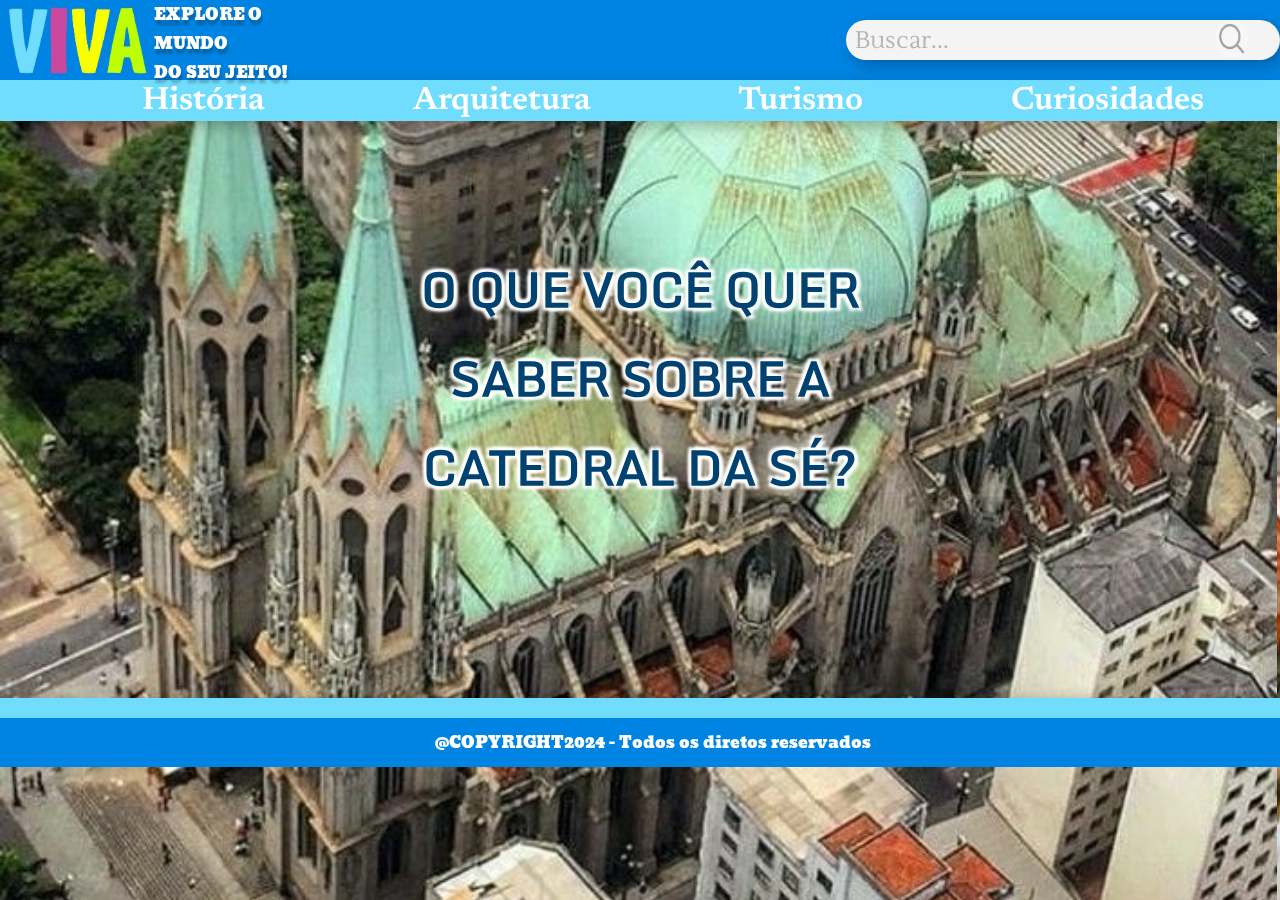
<file: sp-470/index.html>
<!DOCTYPE html>
<html lang="pt-br">
<head>
    <meta charset="UTF-8">
    <meta name="viewport" content="width=device-width, initial-scale=1.0">
    <title>Catedral da Sé</title>
    <link rel="stylesheet" href="./css/estilo.css">
</head>
<body>



    <header>
        <a href="index.html"><img src="./img/viva.jfif" alt="logo" class="logo"></a>
        <nav>
            <ul>
        <li>EXPLORE O MUNDO</li> 
        <li>DO SEU JEITO!</li>
        
        </ul>
        </nav>
        <input type="search" placeholder="Buscar..." class="btnBuscar">
        <img src="./img/lupa.jfif" alt="lupa" class="lupa">
    </header>

    <section class="botoes">
        <nav>
            <ul>
                <li><a href="historia.html">História</a></li>
                <li><a href="arquitetura.html">Arquitetura</a></li>
                <li><a href="turismo.html">Turismo</a></li>
                <li><a href="curiosidades.html">Curiosidades</a></li>
            </ul>
        </nav>
    </section>


    <section class="galeria">
        <div class="slide">
            <img src="img/slide1.jpg">
            <img src="img/slide2.jpg">
            <img src="img/slide3.jpg">
            <img src="img/slide4.jpg">
            <img src="img/slide5.jpg">
            
            <img src="img/slide1.jpg">
            <img src="img/slide2.jpg">
            <img src="img/slide3.jpg">
            <img src="img/slide4.jpg">
            <img src="img/slide5.jpg">
        
        </div>
    
        </section>
    <section id="txt">
    <nav>
        <ul>
            <li>O QUE VOCÊ QUER</li>
            <li>SABER SOBRE A</li>
            <li>CATEDRAL DA SÉ?</li>
        </ul>
    </nav>
    </section>


<div id="container1"></div>

</body>
<footer>
    
    <p>@COPYRIGHT2024 - Todos os diretos reservados</p>
</footer>
</html>
</file>
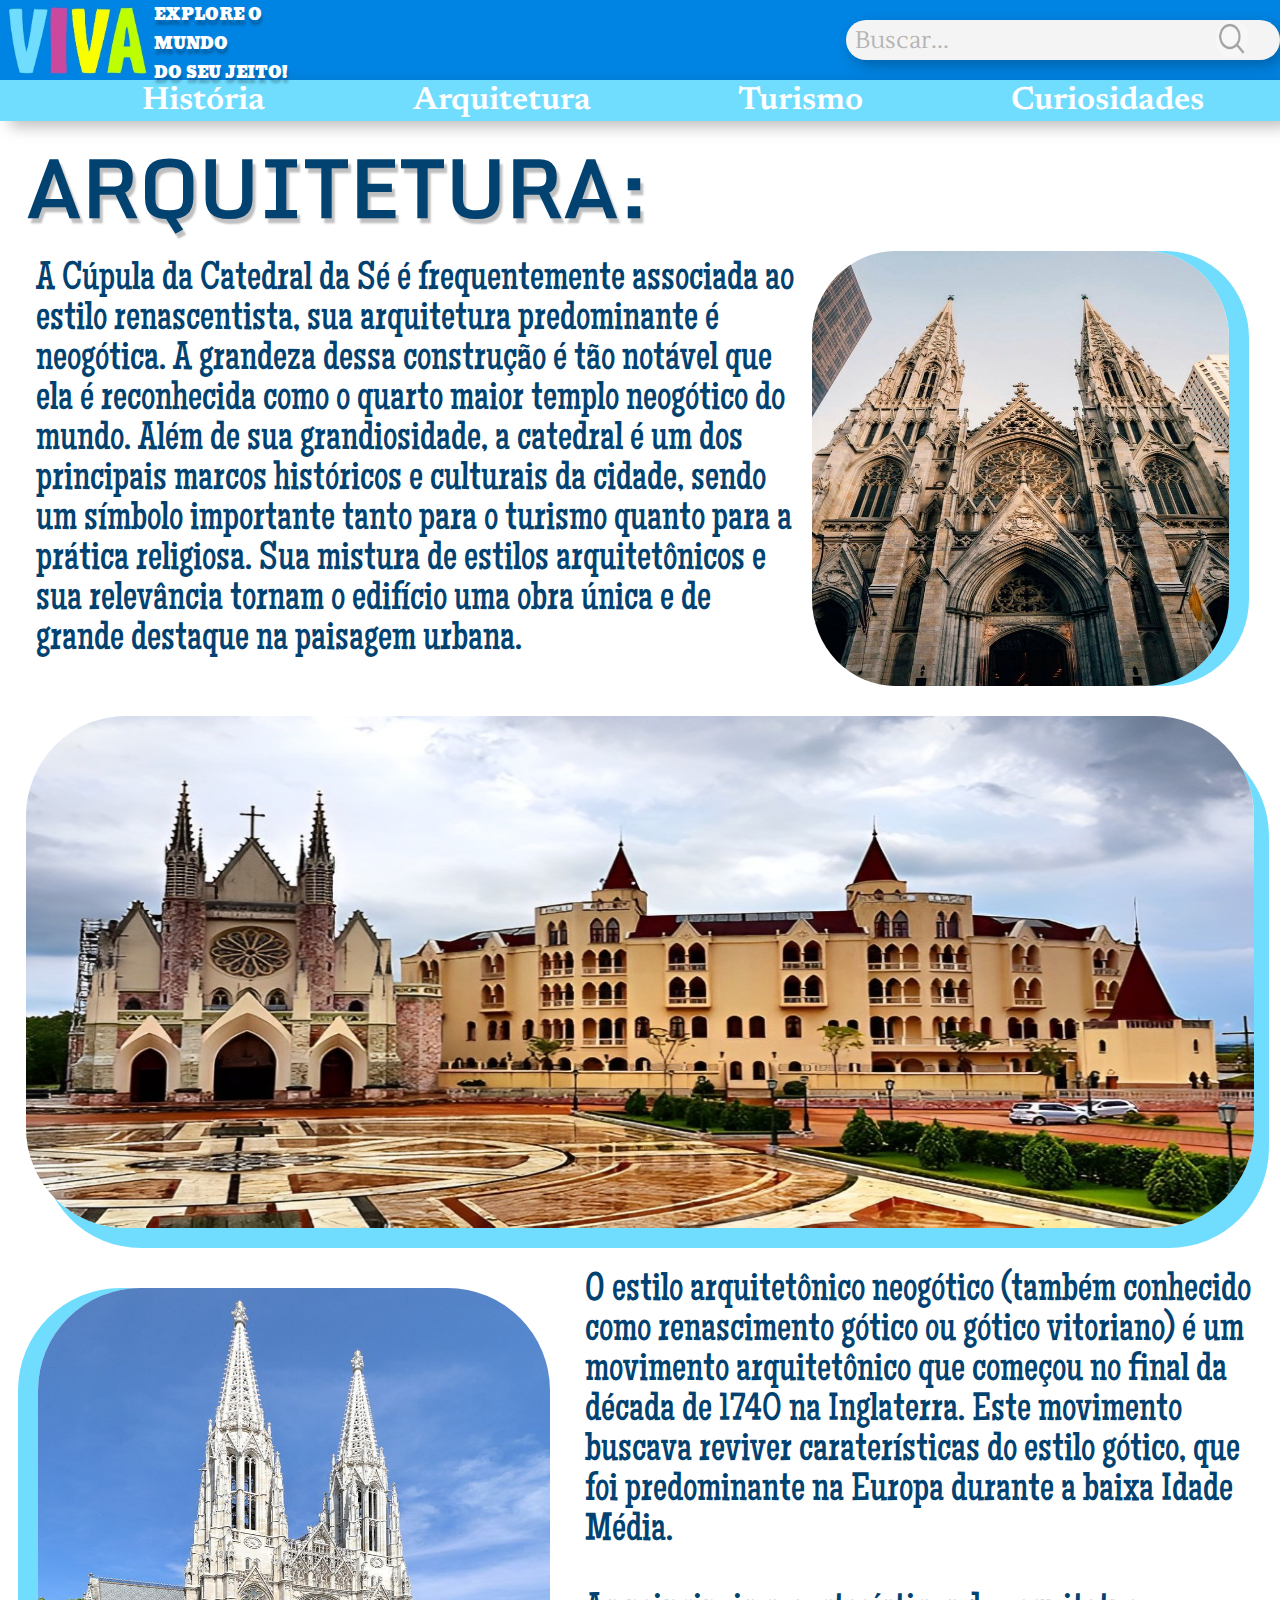
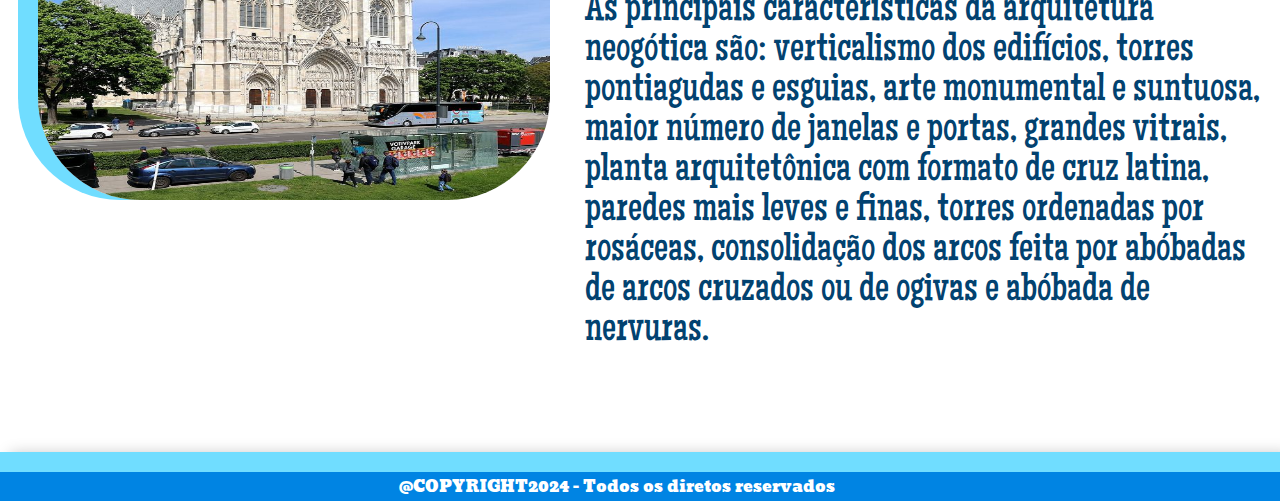
<file: sp-470/arquitetura.html>
<!DOCTYPE html>
<html lang="pt-br">
<head>
    <meta charset="UTF-8">
    <meta name="viewport" content="width=device-width, initial-scale=1.0">
    <title>Catedral da Sé</title>
    <link rel="stylesheet" href="./css/estilo.css">
</head>
<body>

    <header>
        <a href="index.html"><img src="./img/viva.jfif" alt="logo" class="logo"></a>
        <nav>
            <ul>
        <li>EXPLORE O MUNDO</li> 
        <li>DO SEU JEITO!</li>
        </ul>
        </nav>
        <input type="search" placeholder="Buscar..." class="btnBuscar">
        <img src="./img/lupa.jfif" alt="lupa" class="lupa">
    </header>

    <section class="botoes">
        <nav>
            <ul>
                <li><a href="historia.html">História</a></li>
                <li><a href="arquitetura.html">Arquitetura</a></li>
                <li><a href="turismo.html">Turismo</a></li>
                <li><a href="curiosidades.html">Curiosidades</a></li>
            </ul>
        </nav>
    </section>
    <div>
        <h1>ARQUITETURA:</h1>
    </div>

    <main class="txt">
        <div class="texto">
            <div class="card">
            <p>A Cúpula da Catedral da Sé é frequentemente 
            associada ao estilo renascentista, sua arquitetura 
            predominante é neogótica. A grandeza dessa construção 
            é tão notável que ela é reconhecida como o quarto maior 
            templo neogótico do mundo. Além de sua grandiosidade, 
            a catedral é um dos principais marcos históricos e 
            culturais da cidade, sendo um símbolo importante tanto 
            para o turismo quanto para a prática religiosa. 
            Sua mistura de estilos arquitetônicos e sua relevância
            tornam o edifício uma obra única e de grande destaque na 
            paisagem urbana.
            </p>
            <img src="img/arq1.jpg" class="arq-img">
        </div>
    </div>            
    <img src="img/arq2.jpg" class="arq-img1">

        <div class="texto">
            <div class="card">
            <img src="img/arq3.jpg" class="arq-img2">
            <p>O estilo arquitetônico neogótico (também conhecido como 
                renascimento gótico ou gótico vitoriano) é um movimento 
                arquitetônico que começou no final da década de 1740 na 
                Inglaterra. Este movimento buscava reviver caraterísticas 
                do estilo gótico, que foi predominante na Europa durante 
                a baixa Idade Média. 
                <br>
                <br>
                As principais características da arquitetura neogótica são: 
                verticalismo dos edifícios, torres pontiagudas e esguias, 
                arte monumental e suntuosa, maior número de janelas e portas, 
                grandes vitrais, planta arquitetônica com formato de cruz latina, 
                paredes mais leves e finas, torres ordenadas por rosáceas, 
                consolidação dos arcos feita por abóbadas de arcos cruzados ou 
                de ogivas e abóbada de nervuras.</p>
            
        </div>
    </div>
    </main>

    
<div id="container"></div>
</body>
<footer 
    <p>@COPYRIGHT2024 - Todos os diretos reservados</p>
</footer>
</html>
</file>
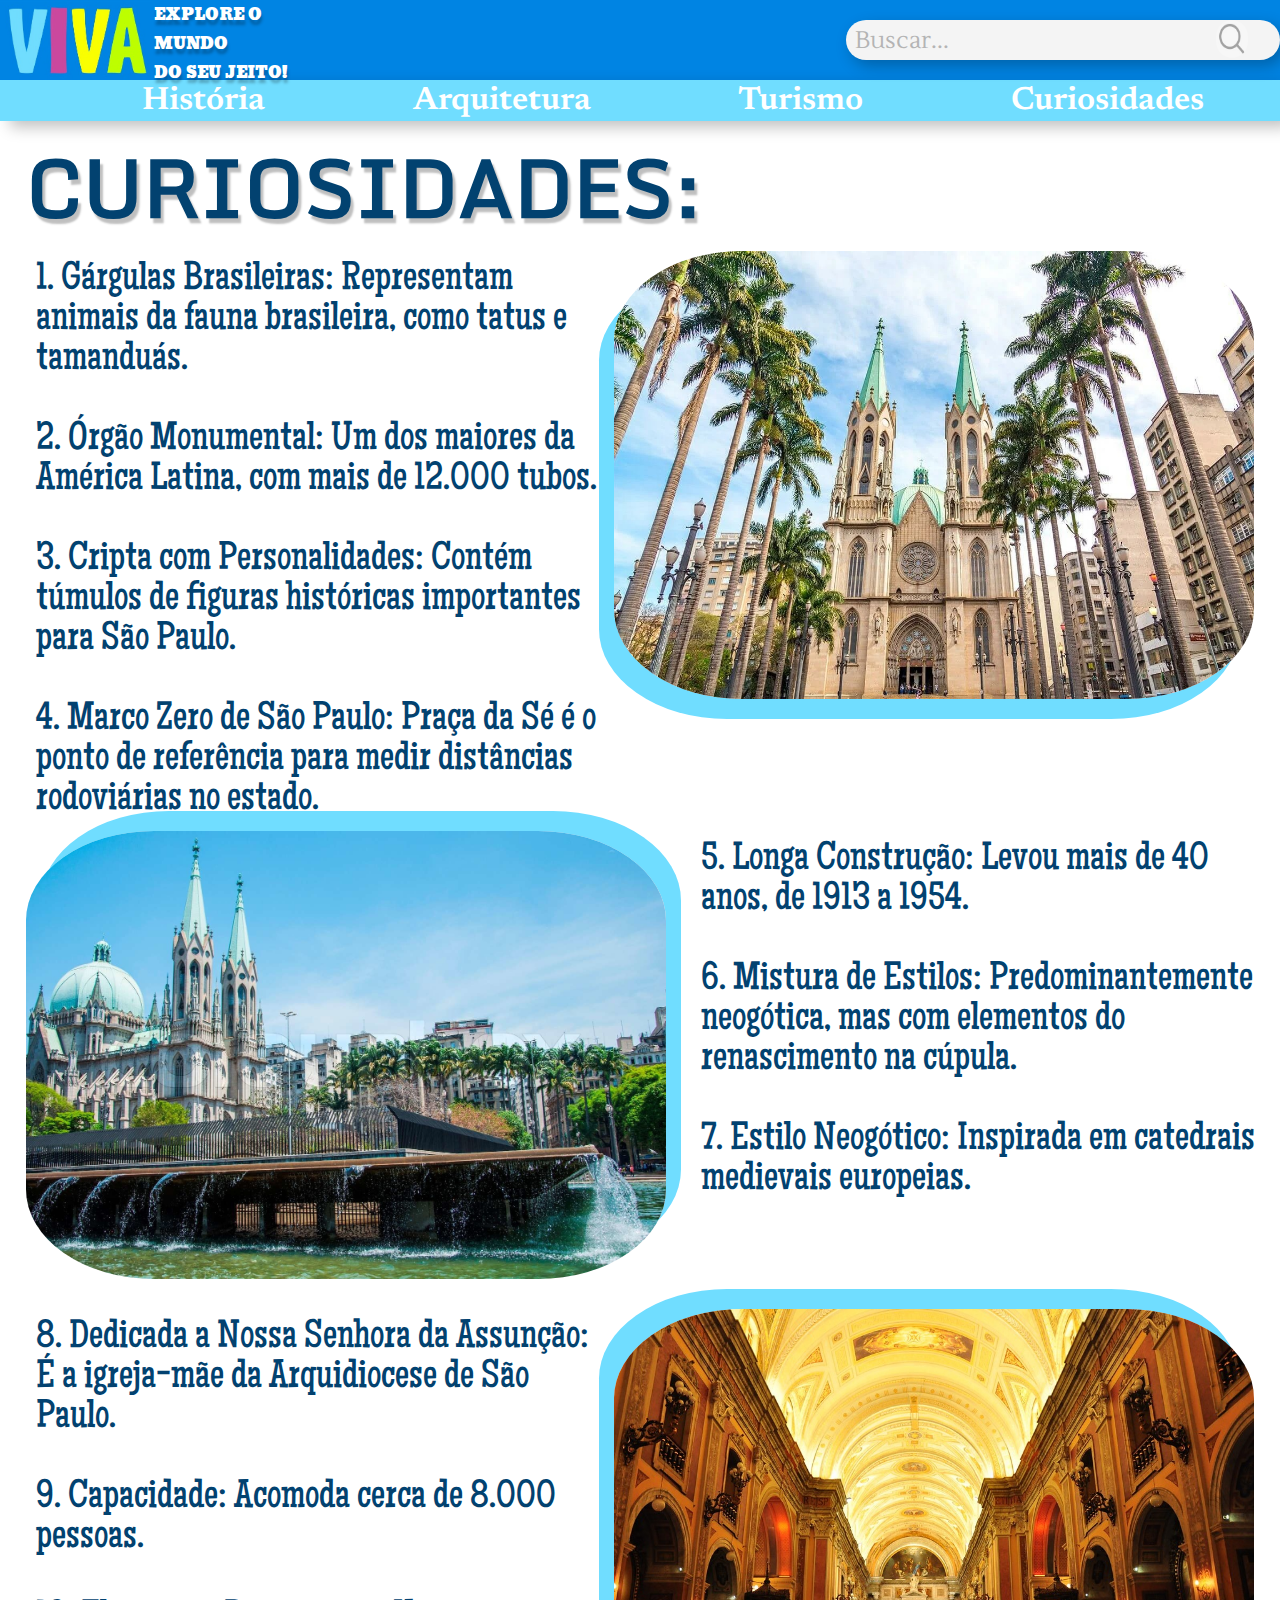
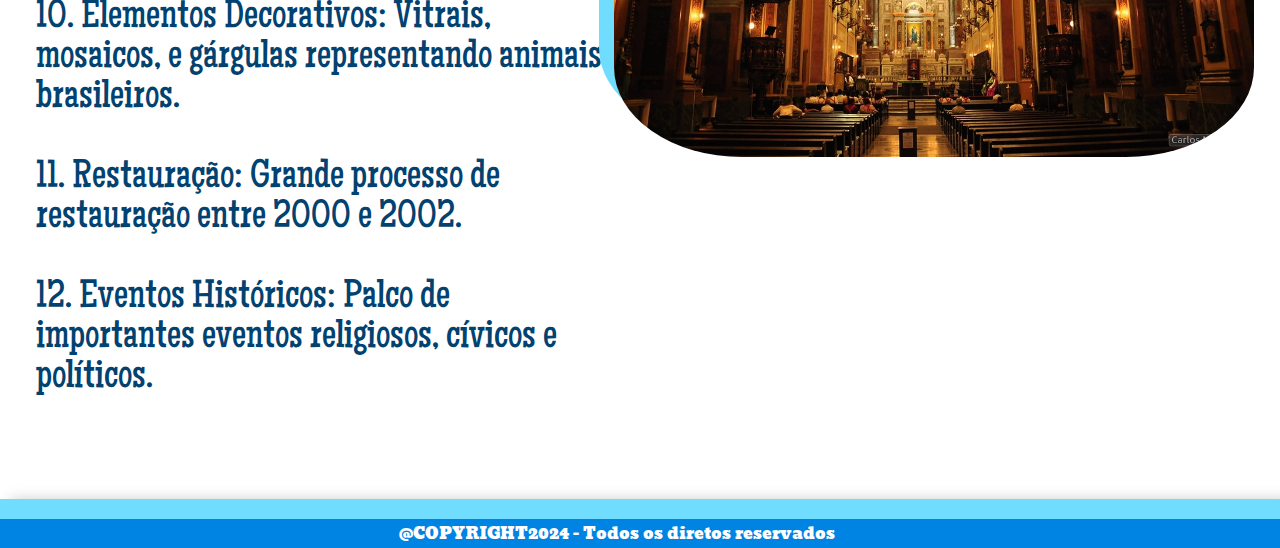
<file: sp-470/curiosidades.html>
<!DOCTYPE html>
<html lang="pt-br">
<head>
    <meta charset="UTF-8">
    <meta name="viewport" content="width=device-width, initial-scale=1.0">
    <title>Catedral da Sé</title>
    <link rel="stylesheet" href="./css/estilo.css">
</head>
<body>

    <header>
        <a href="index.html"><img src="./img/viva.jfif" alt="logo" class="logo"></a>
        <nav>
            <ul>
        <li>EXPLORE O MUNDO</li> 
        <li>DO SEU JEITO!</li>
        </ul>
        </nav>
        <input type="search" placeholder="Buscar..." class="btnBuscar">
        <img src="./img/lupa.jfif" alt="lupa" class="lupa">
    </header>

    <section class="botoes">
        <nav>
            <ul>
                <li><a href="historia.html">História</a></li>
                <li><a href="arquitetura.html">Arquitetura</a></li>
                <li><a href="turismo.html">Turismo</a></li>
                <li><a href="curiosidades.html">Curiosidades</a></li>
            </ul>
        </nav>
    </section>


        <div>
            <h1>CURIOSIDADES:</h1>
        </div>
        <main class="txt">
        <div class="texto">
            <div class="card">
            <p>1. Gárgulas Brasileiras: Representam animais da 
                fauna brasileira, como tatus e tamanduás.
            <br>
            <br>
                2. Órgão Monumental: Um dos maiores da América 
                Latina, com mais de 12.000 tubos.
            <br>
            <br>
                3. Cripta com Personalidades: Contém túmulos de
                figuras históricas importantes para São Paulo.
            <br>
            <br>
                4. Marco Zero de São Paulo: Praça da Sé é o ponto de referência para medir distâncias rodoviárias no estado.</p>
            <img src="img/img.jpg" alt="frente" class="curio-img">
        </div>
    </div>            

        <div class="texto">
            <div class="card">
            <img src="img/img1.jpg" alt="lado" class="curio-img2">
            <p>5. Longa Construção: Levou mais de 40 anos, de 1913 a 1954.
            <br>
            <br>
                6. Mistura de Estilos: Predominantemente neogótica, mas 
                com elementos do renascimento na cúpula.
            <br>
            <br>
                7. Estilo Neogótico: Inspirada em catedrais medievais
                europeias.</p> 

        </div>
    </div>
        <div class="texto">
            <div class="card">
            <p>8. Dedicada a Nossa Senhora da Assunção: É a igreja-mãe da Arquidiocese de São Paulo.
            <br>
            <br>   
                9. Capacidade: Acomoda cerca de 8.000 pessoas.
            <br>
            <br>
                10. Elementos Decorativos: Vitrais, mosaicos, 
                e gárgulas representando animais brasileiros. 
            <br>
            <br>
                11. Restauração: Grande processo de restauração 
                entre 2000 e 2002.
            <br>
            <br class="linha">
                12. Eventos Históricos: Palco de importantes eventos religiosos, cívicos e políticos.</p>
            <img src="img/img2.jpg" alt="lado" class="curio-img3">
        </div>
    </div>
    </main>


<div id="container"></div>
</body>
<footer 
    <p>@COPYRIGHT2024 - Todos os diretos reservados</p>
</footer>
</html>
</file>
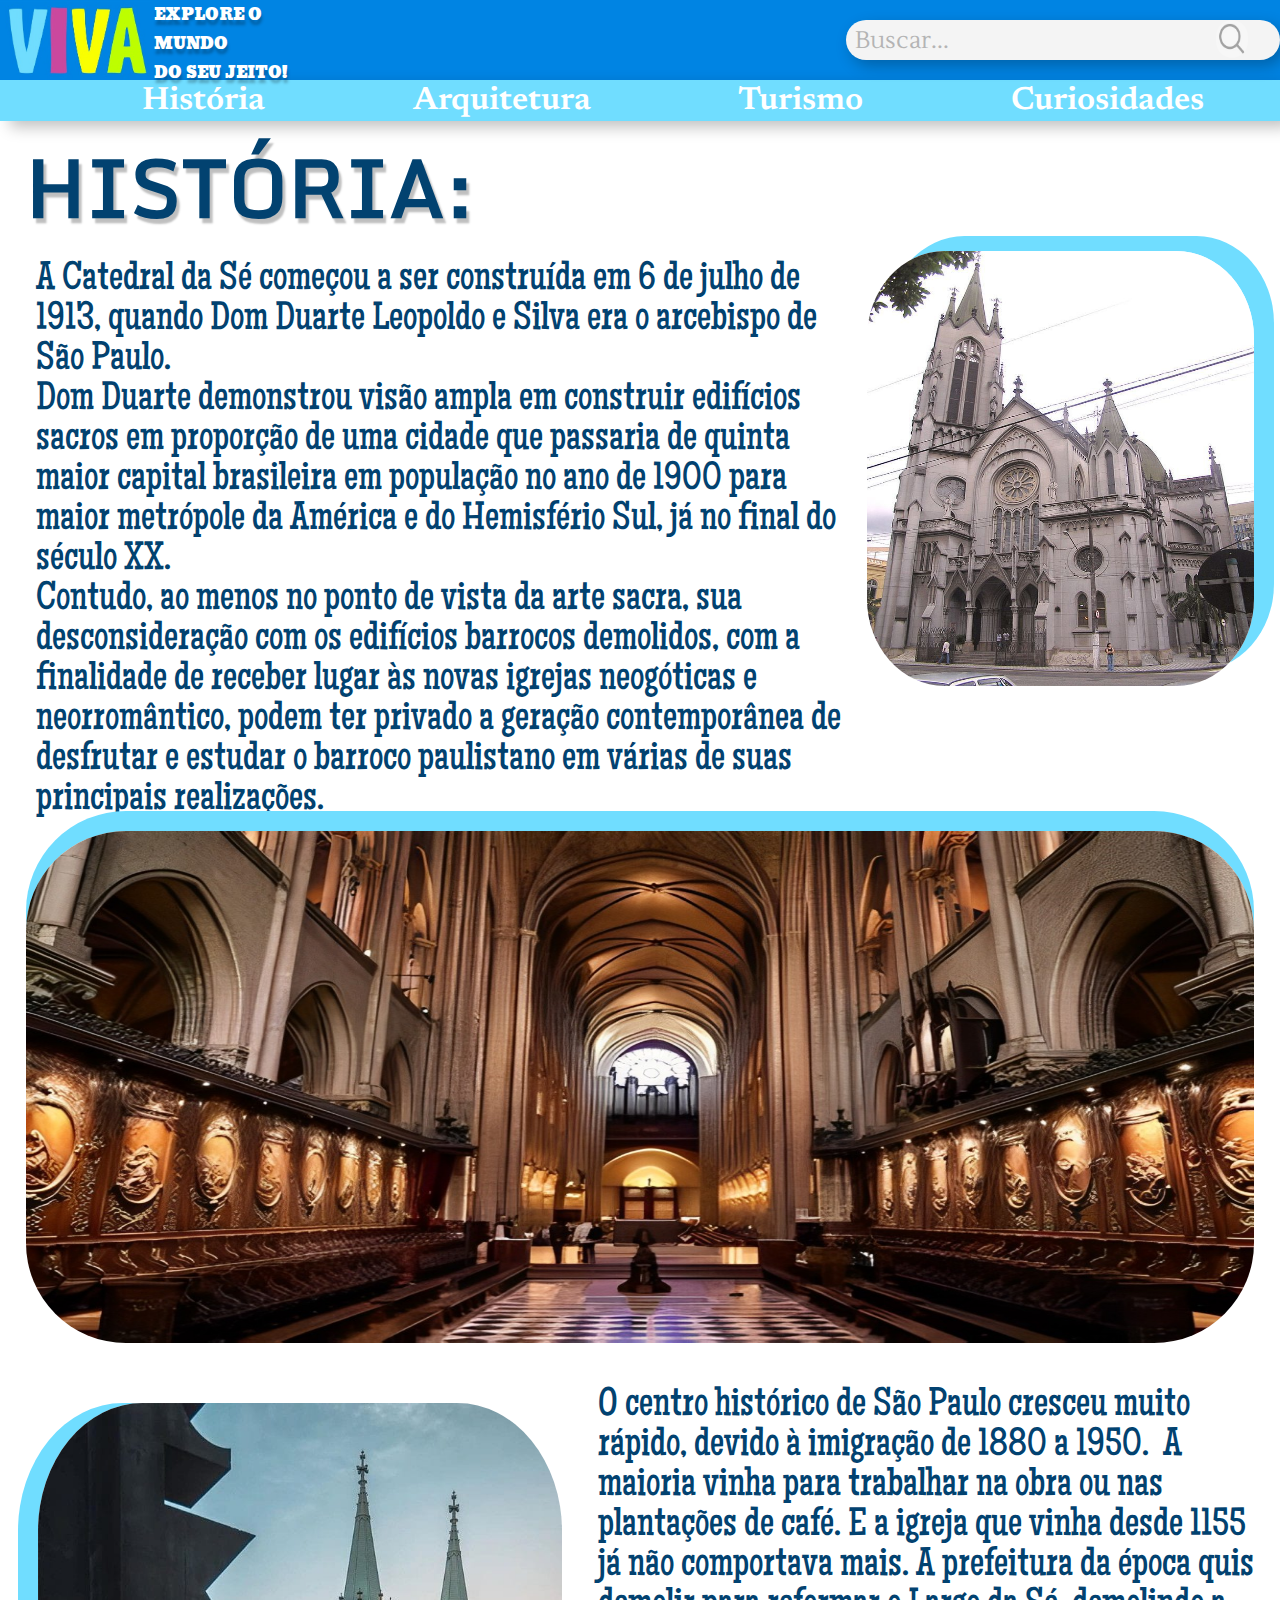
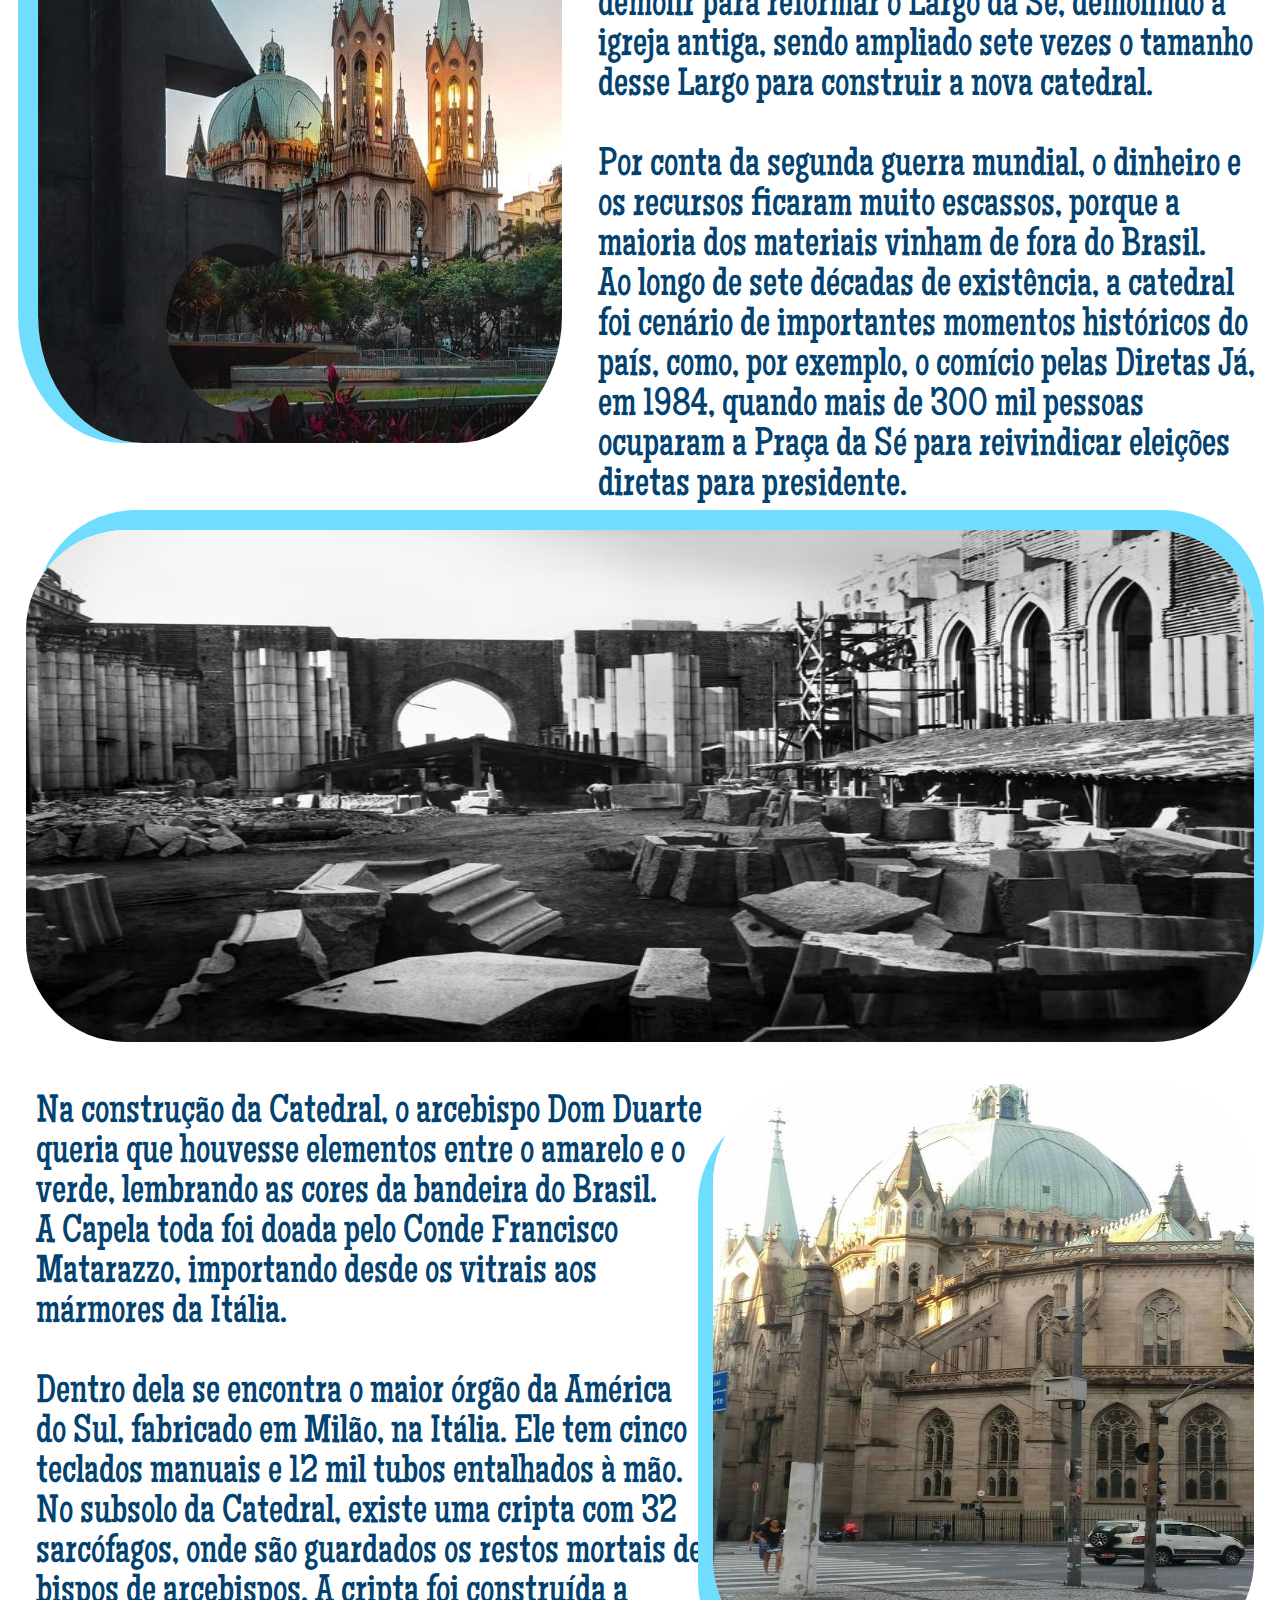
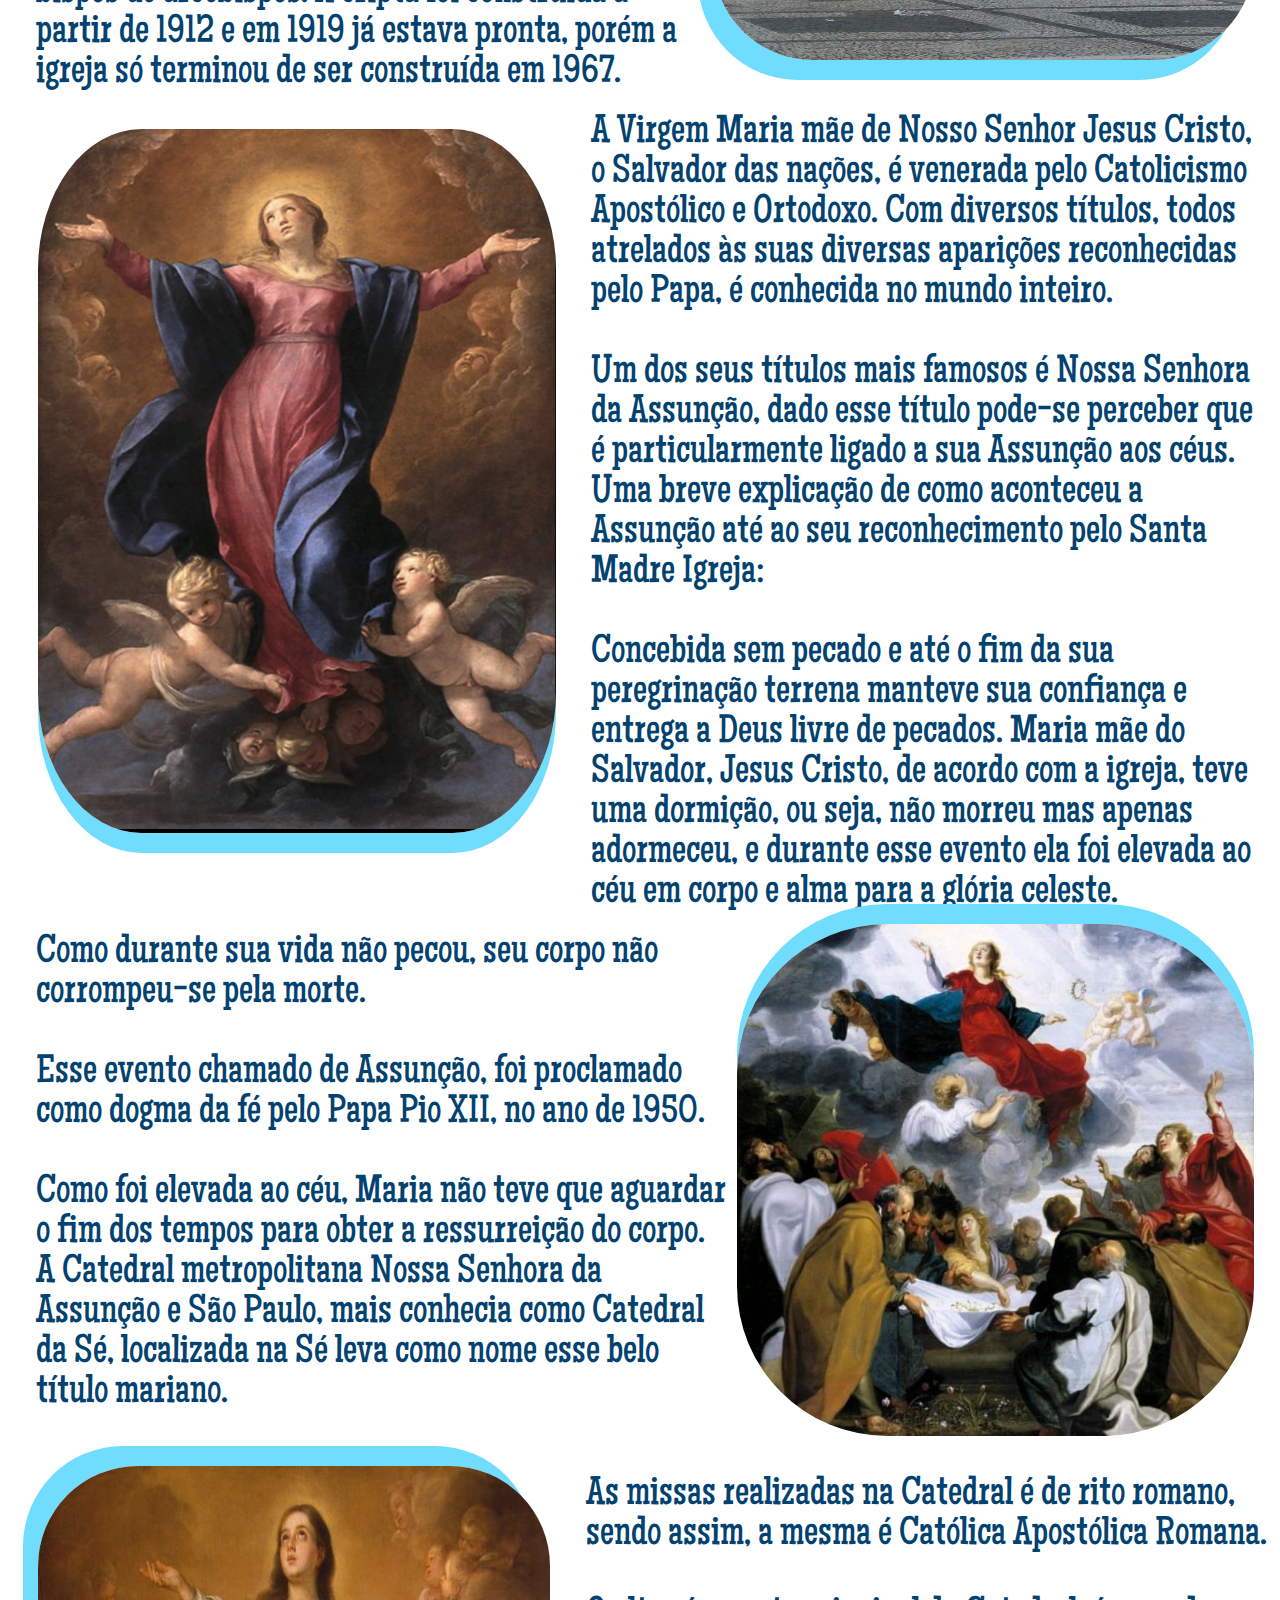
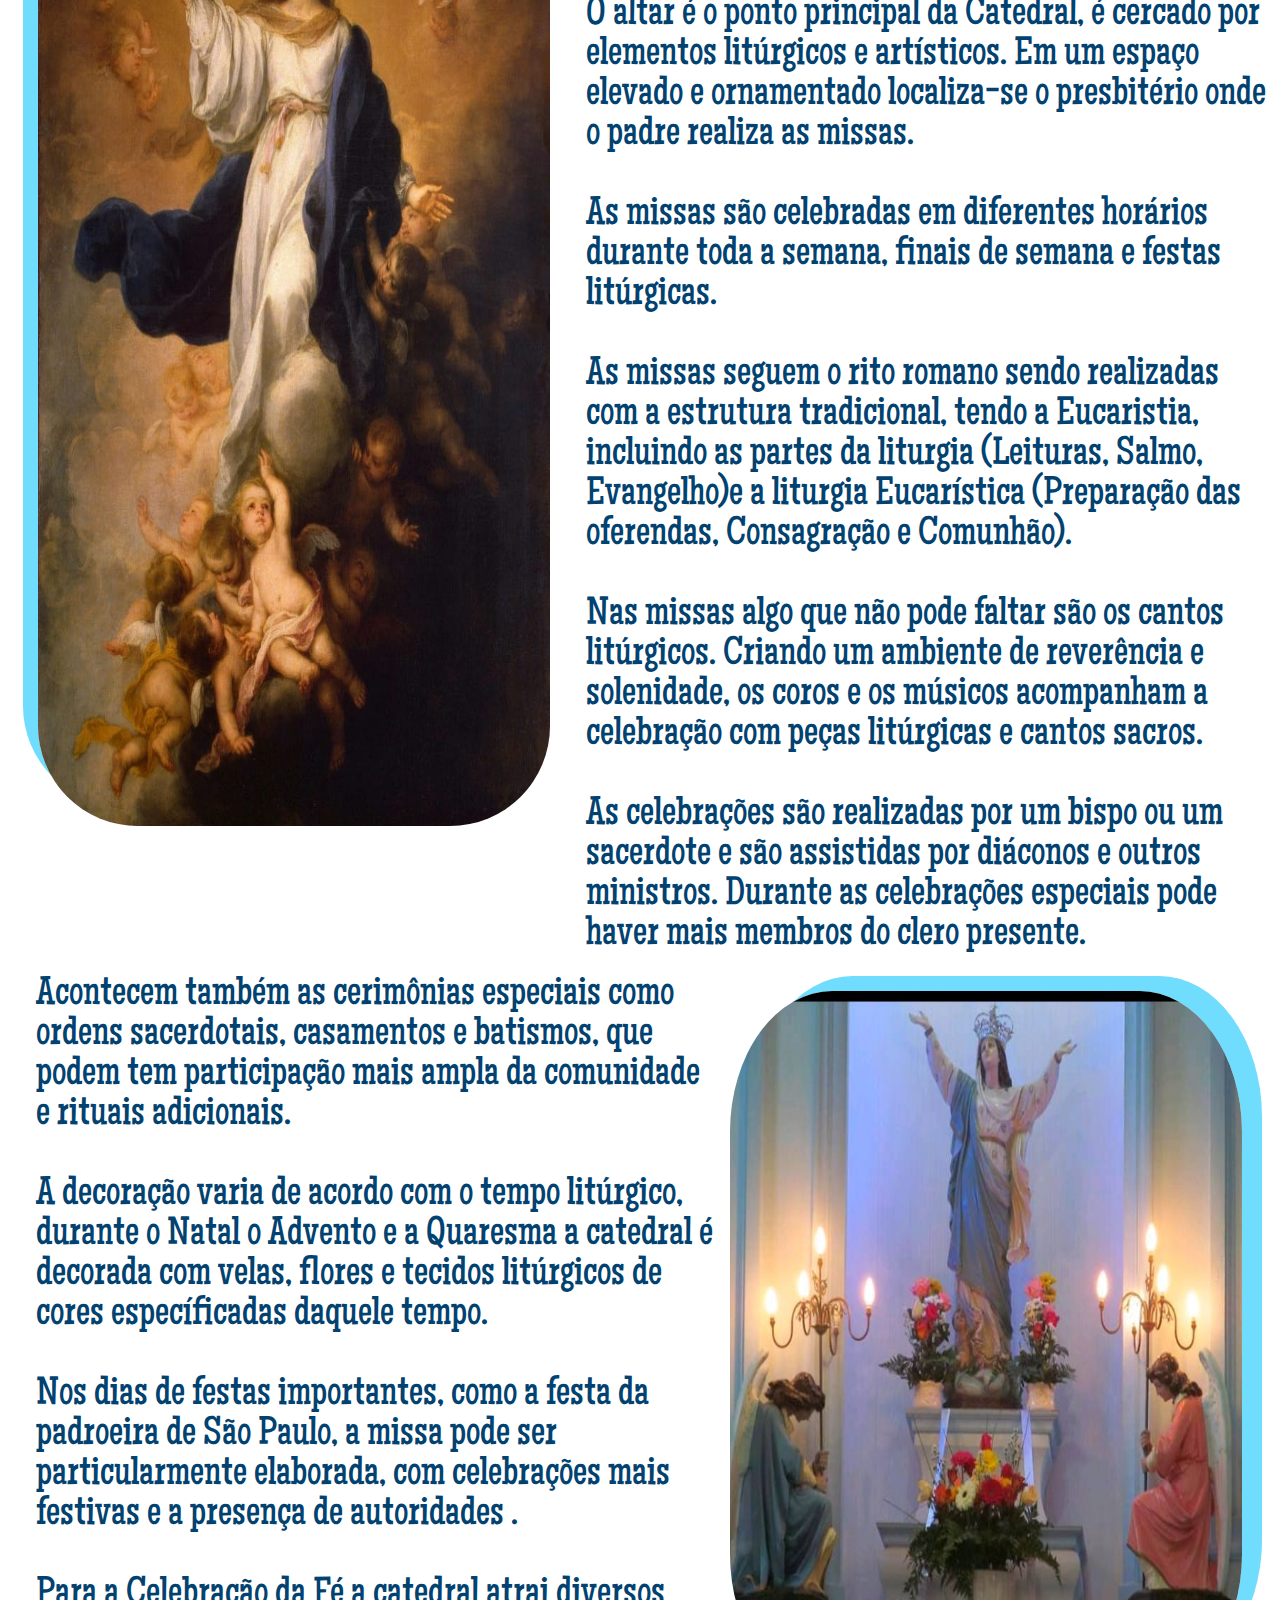
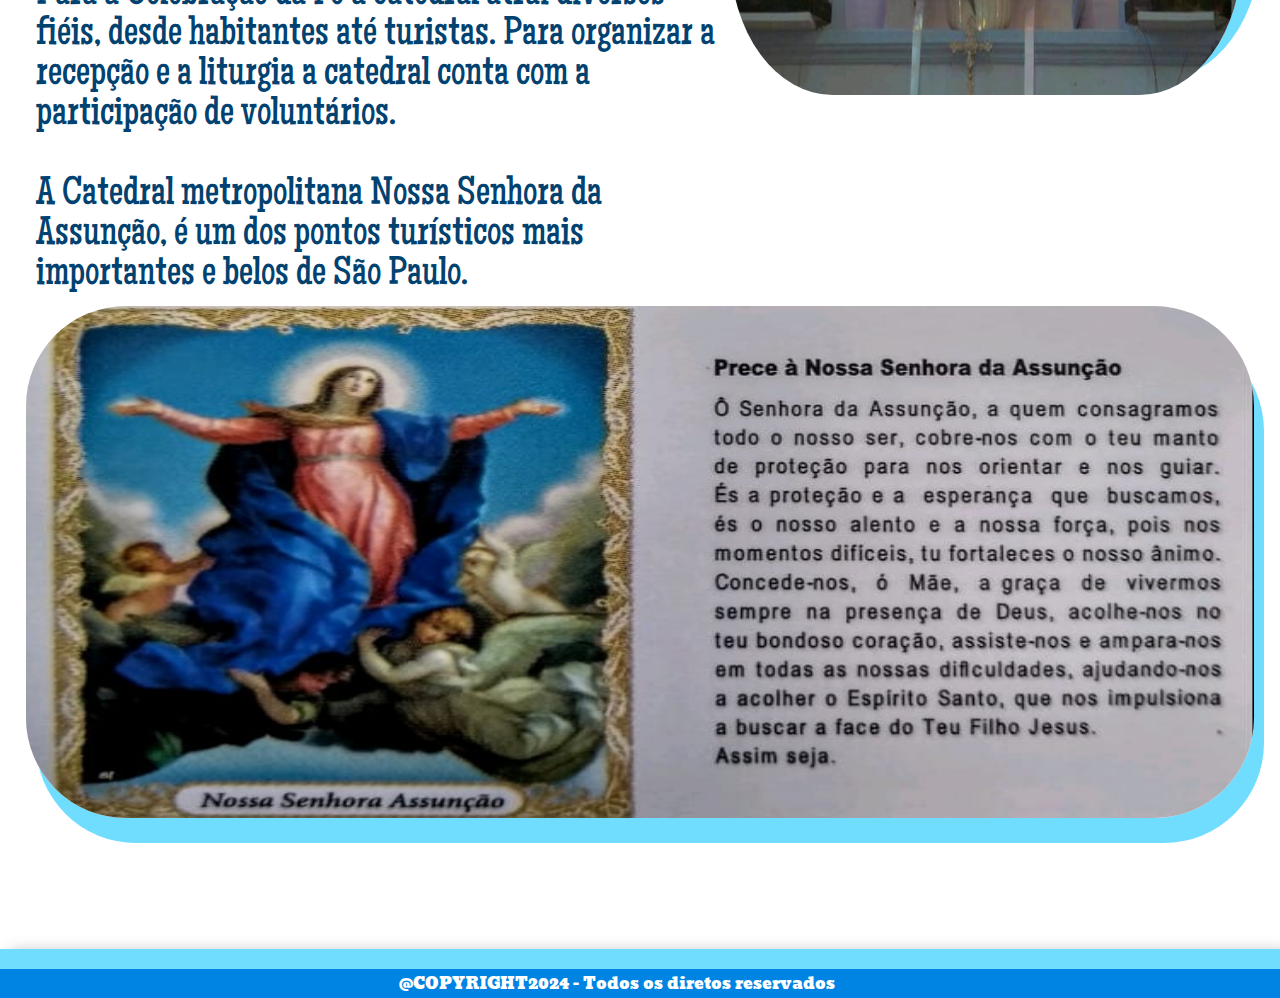
<file: sp-470/historia.html>
<!DOCTYPE html>
<html lang="pt-br">
<head>
    <meta charset="UTF-8">
    <meta name="viewport" content="width=device-width, initial-scale=1.0">
    <title>Catedral da Sé</title>
    <link rel="stylesheet" href="./css/estilo.css">
</head>
<body>

    <header>
        <a href="index.html"><img src="./img/viva.jfif" alt="logo" class="logo"></a>
        <nav>
            <ul>
        <li>EXPLORE O MUNDO</li> 
        <li>DO SEU JEITO!</li>
        </ul>
        </nav>
        <input type="search" placeholder="Buscar..." class="btnBuscar">
        <img src="./img/lupa.jfif" alt="lupa" class="lupa">
    </header>

    <section class="botoes">
        <nav>
            <ul>
                <li><a href="historia.html">História</a></li>
                <li><a href="arquitetura.html">Arquitetura</a></li>
                <li><a href="turismo.html">Turismo</a></li>
                <li><a href="curiosidades.html">Curiosidades</a></li>
            </ul>
        </nav>
    </section>
    <div>
        <h1>HISTÓRIA:</h1>
    </div>

    <main class="txt">
        <div class="texto">
            <div class="card">
            <p>A Catedral da Sé começou a ser construída em 6 de 
                julho de 1913, quando Dom Duarte Leopoldo e Silva 
                era o arcebispo de São Paulo.
                <br>
                Dom Duarte demonstrou visão ampla em construir 
                edifícios sacros em proporção de uma cidade que 
                passaria de quinta maior capital brasileira em 
                população no ano de 1900 para maior metrópole da 
                América e do Hemisfério Sul, já no final do século XX.
                <br>
                Contudo, ao menos no ponto de vista da arte sacra, sua 
                desconsideração com os edifícios barrocos demolidos, com 
                a finalidade de receber lugar às novas igrejas neogóticas 
                e neorromântico, podem ter privado a geração contemporânea 
                de desfrutar e estudar o barroco paulistano em várias de 
                suas principais realizações.</p>
            
            <img src="img/his1.jpg" class="his-img">
        </div>
    </div>            
    <img src="img/his2.jpg" class="his-img2">

        <div class="texto">
            <div class="card">
            <img src="img/his3.jpg" class="his-img3">
            <p>
                O centro histórico de São Paulo cresceu muito 
                rápido, devido à imigração de 1880 a 1950.  
                A maioria vinha para trabalhar na obra ou nas 
                plantações de café. E a igreja que vinha desde 1155 
                já não comportava mais. A prefeitura da época quis 
                demolir para reformar o Largo da Sé, demolindo a 
                igreja antiga, sendo ampliado sete vezes o tamanho 
                desse Largo para construir a nova catedral.
                <br>
                <br>
                Por conta da segunda guerra mundial, o dinheiro e os 
                recursos ficaram muito escassos, porque a maioria dos 
                materiais vinham de fora do Brasil.
                <br>
                Ao longo de sete décadas de existência, a catedral 
                foi cenário de importantes momentos históricos do país, 
                como, por exemplo, o comício pelas Diretas Já, em 1984, 
                quando mais de 300 mil pessoas ocuparam a Praça da Sé para 
                reivindicar eleições diretas para presidente.
                </p>
        </div>
        <img src="img/his4.jpg" class="his-img4">
        <div class="texto">
            <div class="card">
            <p>Na construção da Catedral, o arcebispo Dom Duarte queria 
                que houvesse elementos entre o amarelo e o verde, lembrando 
                as cores da bandeira do Brasil.
                <br>
                A Capela toda foi doada pelo Conde Francisco Matarazzo, 
                importando desde os vitrais aos mármores da Itália.
                <br>
                <br>
                Dentro dela se encontra o maior órgão da América do Sul, 
                fabricado em Milão, na Itália. Ele tem cinco teclados manuais 
                e 12 mil tubos entalhados à mão.
                <br>
                No subsolo da Catedral, existe uma cripta com 32 sarcófagos, 
                onde são guardados os restos mortais de bispos de arcebispos. 
                A cripta foi construída a partir de 1912 e em 1919 já estava 
                pronta, porém a igreja só terminou de ser construída em 1967.
                </p>
            <img src="img/his5.jpg" class="his-img5">
                
            </div>

        <div class="texto">
            <div class="card">
            <img src="img/his6.jpg" class="his-img6">
            <p>
                A Virgem Maria mãe de Nosso Senhor Jesus Cristo, o Salvador 
                das nações, é venerada pelo Catolicismo Apostólico e Ortodoxo. 
                Com diversos títulos, todos atrelados às suas diversas aparições 
                reconhecidas pelo Papa, é conhecida no mundo inteiro.
                <br>
                <br>
                Um dos seus títulos mais famosos é Nossa Senhora da Assunção, 
                dado esse título pode-se perceber que é particularmente ligado 
                a sua Assunção aos céus.
                <br>
                Uma breve explicação de como aconteceu a Assunção até ao seu 
                reconhecimento pelo Santa Madre Igreja:
                <br>
                <br>
                Concebida sem pecado  e até o fim da sua peregrinação terrena 
                manteve sua confiança e entrega a Deus livre de pecados. 
                Maria mãe do Salvador, Jesus Cristo, de acordo com a igreja, 
                teve uma dormição, ou seja, não morreu mas apenas adormeceu, e 
                durante esse evento ela foi elevada ao céu em corpo e alma para 
                a glória celeste.
                </p>
            
        </div>

        <div class="texto">
            <div class="card">
            <p>
                Como durante sua vida não pecou,  seu corpo não corrompeu-se 
                pela morte. 
                <br>
                <br>
                Esse evento chamado de Assunção, foi proclamado como dogma 
                da fé pelo Papa Pio XII,  no ano de 1950.
                <br>
                <br>
                Como foi elevada ao céu, Maria não teve que aguardar o 
                fim dos tempos para obter a ressurreição do corpo.
                <br>
                A Catedral metropolitana Nossa Senhora da Assunção e 
                São Paulo, mais conhecia como Catedral da Sé, localizada 
                na Sé leva como nome esse belo título mariano.
                </p>
               <img src="img/his7.jpg" class="his-img7">
        </div>

        <div class="texto">
            <div class="card">
            <img src="img/his8.jpg" class="his-img8">
            <p>As missas realizadas na Catedral é de rito romano, sendo 
                assim, a mesma é Católica Apostólica Romana.
                <br>
                <br>
                O altar é o ponto principal da Catedral, é cercado por 
                elementos litúrgicos e artísticos. Em um espaço elevado 
                e ornamentado localiza-se o presbitério onde o padre realiza 
                as missas.
                <br>
                <br>
                As missas são celebradas em diferentes horários durante 
                toda a semana, finais de semana e festas litúrgicas.
                <br>
                <br>
                As missas seguem o rito romano sendo realizadas com a 
                estrutura tradicional, tendo a Eucaristia, incluindo as 
                partes da liturgia (Leituras, Salmo, Evangelho)e a liturgia 
                Eucarística (Preparação das oferendas, Consagração e Comunhão).
                <br>
                <br>
                Nas missas algo que não pode faltar são os cantos litúrgicos.
                Criando um ambiente de reverência e solenidade, os coros e os 
                músicos acompanham a celebração com peças litúrgicas e cantos 
                sacros.
                <br>
                <br>
                As celebrações são realizadas por um bispo ou um sacerdote e 
                são assistidas por diáconos e outros ministros. Durante as 
                celebrações especiais pode haver mais membros do clero presente.
                </p>
            </div>

            <div class="texto">
            <div class="card">
            <p>Acontecem também as cerimônias especiais como ordens sacerdotais, 
                casamentos e batismos, que podem tem participação mais ampla da 
                comunidade e rituais adicionais.
                <br>
                <br>
                A decoração varia de acordo com o tempo litúrgico, durante o Natal 
                o Advento e a Quaresma a catedral é decorada com velas, flores e 
                tecidos litúrgicos de cores específicadas daquele tempo.
                <br>
                <br>
                Nos dias de festas importantes, como a festa da padroeira de São Paulo, 
                a missa pode ser particularmente elaborada, com celebrações mais festivas 
                e a presença de autoridades .
                <br>
                <br>
                Para a Celebração da Fé a catedral atrai diversos fiéis, desde habitantes 
                até turistas. Para organizar a recepção e a liturgia a catedral conta com 
                a participação de voluntários.
                <br>
                <br>
                A Catedral metropolitana Nossa Senhora da Assunção, é um dos pontos 
                turísticos mais importantes e belos de São Paulo.</p>
            <img src="img/his9.jpg" class="his-img9">
            </div>
            <img src="img/his10.jpg" class="his-img10">

    </div>
    </main>

    
<div id="container"></div>
</body>
<footer 
    <p>@COPYRIGHT2024 - Todos os diretos reservados</p>
</footer>
</html>
</file>
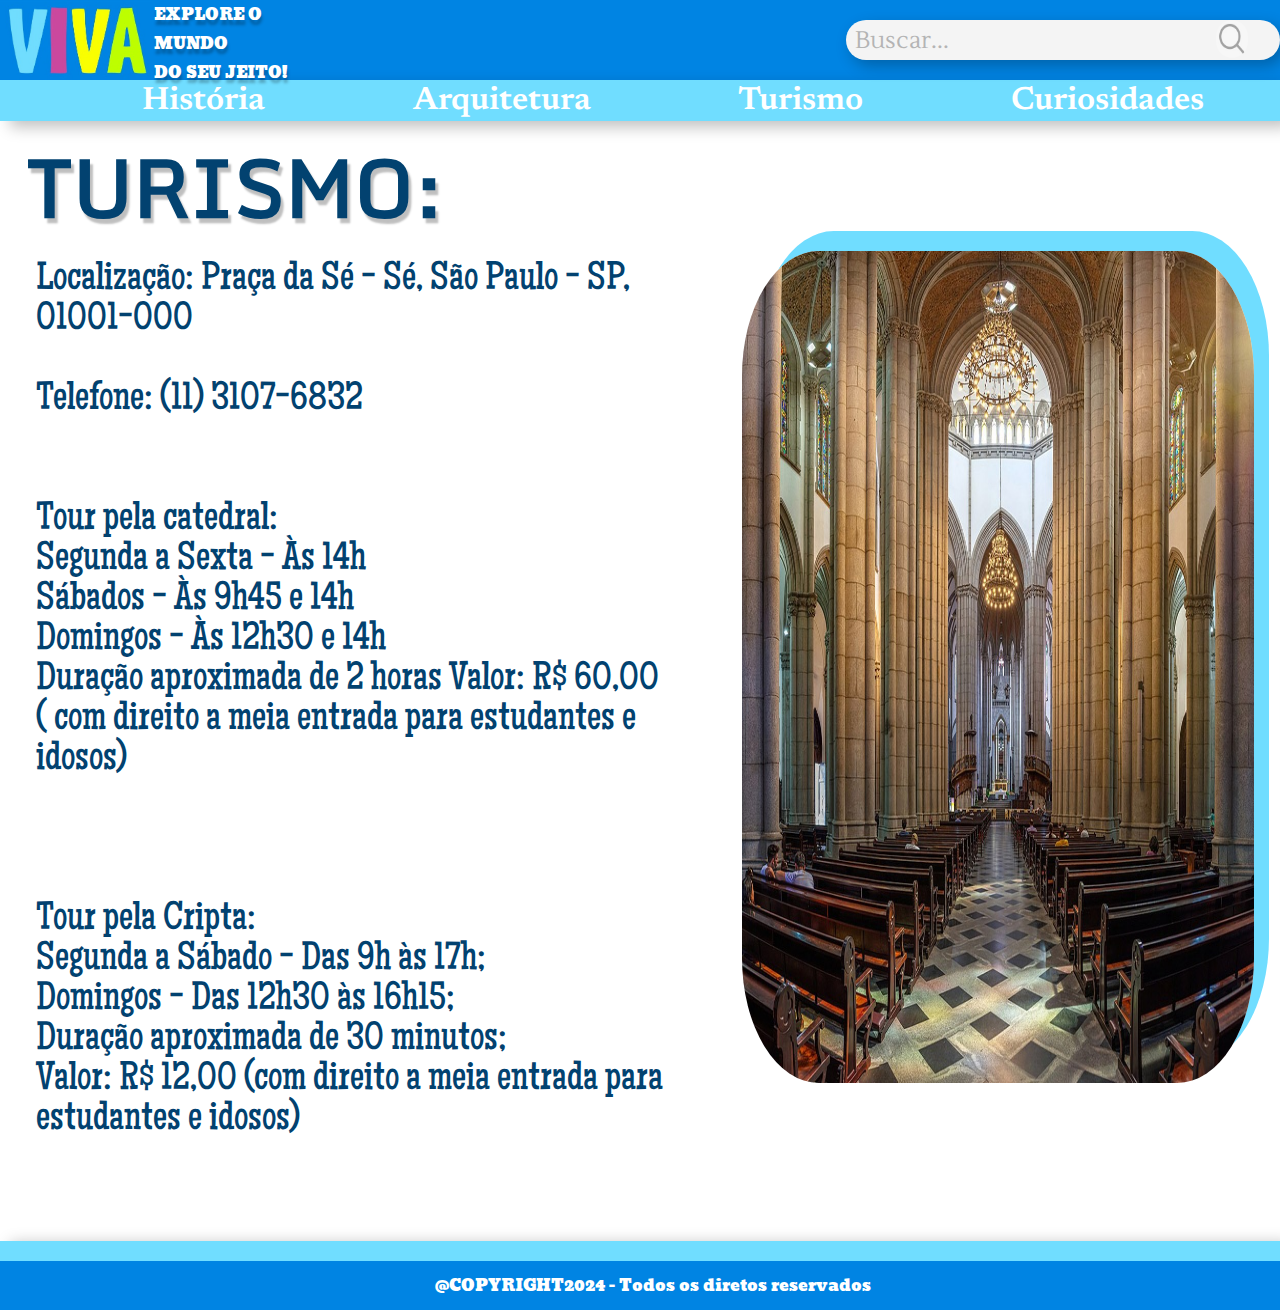
<file: sp-470/turismo.html>
<!DOCTYPE html>
<html lang="pt-br">
<head>
    <meta charset="UTF-8">
    <meta name="viewport" content="width=device-width, initial-scale=1.0">
    <title>Catedral da Sé</title>
    <link rel="stylesheet" href="./css/estilo.css">
</head>
<body>

    <header>
        <a href="index.html"><img src="./img/viva.jfif" alt="logo" class="logo"></a>
        <nav>
            <ul>
        <li>EXPLORE O MUNDO</li> 
        <li>DO SEU JEITO!</li>
        </ul>
        </nav>
        <input type="search" placeholder="Buscar..." class="btnBuscar">
        <img src="./img/lupa.jfif" alt="lupa" class="lupa">
    </header>

    <section class="botoes">
        <nav>
            <ul>
                <li><a href="historia.html">História</a></li>
                <li><a href="arquitetura.html">Arquitetura</a></li>
                <li><a href="turismo.html">Turismo</a></li>
                <li><a href="curiosidades.html">Curiosidades</a></li>
            </ul>
        </nav>
    </section>
    <div>
        <h1>TURISMO:</h1>
    </div>
    <main class="txt">
    <div class="texto">
        <div class="card">
        <p>Localização:  Praça da Sé - Sé, São Paulo - SP, 01001-000
        <br>
        <br>
            Telefone: (11) 3107-6832
        <br>
        <br>
        <br>
        Tour pela catedral:
        <br>
        Segunda a Sexta - Às 14h 
        <br>
        Sábados - Às 9h45 e 14h
        <br> 
        Domingos - Às 12h30 e 14h
        <br> 
        Duração aproximada de 2 horas Valor: R$ 60,00 
        <br>
        ( com direito a meia entrada para estudantes e idosos)  
        <br>
        <br> 
        <br>
        <br>
            Tour pela Cripta:
            <br>
            Segunda a Sábado - Das 9h às 17h;
            <br>
            Domingos - Das 12h30 às 16h15;
            <br> 
            Duração aproximada de 30 minutos;
        <br> 
            Valor: R$ 12,00 (com direito a meia entrada para estudantes e idosos)</p>
        <img src="img/img3.jpg" alt="frente" class="tu-img">
    </div>
</div>  
    </main>          



<div id="container"></div>
</body>
<footer>
    <p>@COPYRIGHT2024 - Todos os diretos reservados</p>
</footer>
</html>
</file>
<file: sp-470/css/estilo.css>
@font-face {
    font-family: 'Moul';
    src: url('../fontes/Moul/Moul-Regular.woff') format('woff');

}
@font-face {
    font-family: 'Lustria';
    src: url('../fontes/Lustria/Lustria-Regular.ttf') format('truetype'); 

}

@font-face {
    font-family: 'Monda';
    src: url('../fontes/Monda/Monda-Regular.ttf'); 

}

@font-face {
    font-family: 'Newsreader';
    src: url('../fontes/Newsreader/Newsreader_14pt-SemiBold.ttf'); 

}

@font-face {
    font-family: 'Meiden';
    src: url('../fontes/Maiden_Orange/MaidenOrange-Regular.ttf'); 

}
:root{
    --font-color1: #0084E3;
    --font-color2: #70DDFF;
    --font-color3: #024270;
    --font-color4: #00000040;
    --font-color5: #B4B4B4;
    --font-color6: #fff;
    --font-color7: #f4f4f4;
}

* {
    margin:0; /*zera todas as margens*/
    padding:0; /*zera todoso os padding*/
    box-sizing: border-box; /* limpa as bordas do campos*/
    text-decoration: none; /* tira a linha de baixo do texto*/
    list-style: none; /* tira as bolinha da lista não ordenadas*/

}
.galeria {
    position: fixed;
    top: 0;
    left: 0;
    width: 100%;
    height: 100%;
    overflow: hidden;
    z-index: -1;
}

.galeria .slide {
    display: flex;
    width: calc(100% * 10);
    height: 100%;
    animation: carrocel 20s infinite linear;
}

.galeria .slide img {
    width: 100%;
    height: 100%;
    object-fit: cover;
    flex: 1;
}

@keyframes carrocel {
    0% { margin-left: 0}
    20% { margin-left: -100%}
    40% { margin-left:-200%}
    60% {  margin-left: -300%}
    80% {  margin-left: -400%;}
    100% {  margin-left: 0}
}



/*
body{ 
    

}


@keyframes slide {
  0% {
    margin-left: 0;
    background-image: url('/sp-470/img/slide1.jpg');
  }
  20% {
    margin-left: -100%;
    background-image: url('/sp-470/img/slide2.jpg');
  }
  40% {
    margin-left: -200%;
    background-image: url('/sp-470/img/slide3.jpg');
  }
  80% {
    margin-left: -300%;
    background-image: url('/sp-470/img/slide4.jpg');
  }
  100% {
    margin-left: -400%;
    background-image: url('/sp-470/img/slide5.jpg');
  }
}
*/

header{
    
    display: flex;
    width: 100%;
    background: var(--font-color1);
    height: 80px;
}

.logo {
    width: 100%;
    height: 80px;
}


header nav ul li{
    text-align: left;
    display: list-item;
    flex-direction: column;
    font-family: 'Moul', sans-serif;
    color: var(--font-color6);
    text-shadow:  1px 5px 3px var(--font-color4);    
}

.btnBuscar{
    margin-top: 20px;
    margin-left: 40%;
    width: 35%;
    height: 40px;
    border: 1px;
    border-radius: 20px ;
    font-family: 'Lustria', serif;
    font-size: 1.5rem;
    display: flex;
    background: var(--font-color7);
    box-shadow: 5px 6px 15px var(--font-color4);
}

input::placeholder {
    padding-left: 2%;
    color: var(--font-color5);

}


.lupa {
    position: absolute;
    display: flex;
    margin-top: 20px;
    margin-left: 95%;
    width: 2.5%;
    height: 38px;
    border: 1px;
    border-radius: 20px ;
}

.botoes {
    background: var(--font-color2);
    box-shadow: 10px 6px 15px var(--font-color4);
}

.botoes nav ul li{
    display: inline-flex;
    text-align: center;
    text-decoration: none;
    justify-content: center;
    font-size: 2rem;
    padding: 5px 2px 4px 1px;
    margin-left: 11%;

}

a{
    color: var(--font-color6);
    font-family: 'Newsreader';
}

.botoes nav ul li a:hover{
    text-decoration: underline;
    display: inline-flex;
    text-align: center;
    color: var(--font-color3);
    justify-content: center;
    font-size: 2rem;

}

#txt{
    text-align: center;
    align-items: center;
    justify-content: center;
    font-family: 'Monda';
    color: var(--font-color3);
}

#txt nav ul {
    margin-top: 10%;
    list-style-type: none;
    text-align: center;
  }
  
  #txt nav ul li {
    font-size: 3rem;
    font-weight: bold;
    color: var(--font-color3); /* Cor interna do texto */
    text-shadow: 
    -3px -3px 3px var(--font-color6),
    3px -3px 3px var(--font-color6),
    -3px 3px 3px var(--font-color6),
    4px 3px 3px var(--font-color6); /* Contorno branco */
    margin-bottom: 10px; /* Espaçamento entre as linhas */
  }
  

 #container{
    background: var(--font-color2);
    width: 100%;
    height: 20px;
    margin-top: 7%;
    box-shadow: 10px 2px 15px var(--font-color4);
}

#container1{
    background: var(--font-color2);
    width: 100%;
    height: 20px;
    margin-top: 15%;
    box-shadow: 10px 2px 15px var(--font-color4);
}

footer {
    font-family: 'Moul';
    background: var(--font-color1);
    display: flex;
    justify-content: center; 
    align-items: end; 
	color:var(--font-color6); 
	font-size: 1rem;
}

div h1{
    font-family: 'Monda';
    font-size: 5rem;
    color: var(--font-color3);
    margin-left: 2%;
    text-shadow: 3px 5px 2px var(--font-color4);
}

.txt{
    flex-wrap: wrap;
    justify-content: space-between;
    flex-direction: row;
}

.texto{
    display: list-item;
    justify-content: space-between;
    flex-direction: row;
    font-family: 'Meiden';
    font-size: 2.5rem;
    color: var(--font-color3);
}

.card{
    display: flex;
    justify-content: space-between;
    flex-direction: row;
    
}

.curio-img{
    margin-right: 2%;
    margin-bottom: 30px;
    justify-content: space-between;
    width: 50%;
    height: 35vw;
    border: 1px;
    border-radius: 20%;
    box-shadow: -15px 20px 0px var(--font-color2);
}

.curio-img2{
    margin-left: 2%;
    margin-bottom: 30px;
    justify-content: space-between;
    width: 50%;
    height: 35vw;
    border: 1px;
    border-radius: 20%;
    box-shadow: 15px -20px 0px var(--font-color2);

}

.curio-img3{
    margin-right: 2%;
    margin-bottom: 30px;
    justify-content: space-between;
    width: 50%;
    height: 35vw;
    border: 1px;
    border-radius: 20%;
    box-shadow: -15px -20px 0px var(--font-color2);

}

p{
    display: list-item;
    padding: 10px;
    margin-left: 2%;
}

.tu-img
{
    margin-right: 2%;
    margin-bottom: 30px;
    justify-content: space-between;
    width: 40%;
    height: 65vw;
    border: 1px;
    border-radius: 15%;
    box-shadow: 15px -20px 0px var(--font-color2);
}

.arq-img{
    margin-right: 4%;
    margin-bottom: 30px;
    justify-content: space-between;
    width: 300%;
    height: 34vw;
    border: 1px;
    border-radius: 20%;
    box-shadow: 20px 0px 0px var(--font-color2);
}

.arq-img1{
    margin-left: 2%;
    margin-bottom: 30px;
    justify-content: space-between;
    width: 96%;
    height: 40vw;
    border: 1px;
    border-radius: 100px;
    box-shadow: 15px 20px 0px var(--font-color2);

}

.arq-img2{
    margin-top: 2%;
    margin-left: 3%;
    margin-bottom: 30px;
    justify-content: space-between;
    width: 300%;
    height: 40vw;
    border: 1px;
    border-radius: 20%;
    box-shadow: -20px 0px 0px var(--font-color2);

}

.his-img{
    margin-right: 2%;
    margin-bottom: 30px;
    justify-content: space-between;
    width: 150%;
    height: 34vw;
    border: 1px;
    border-radius: 20%;
    box-shadow: 20px -15px 0px var(--font-color2);
}

.his-img2{
    margin-left: 2%;
    margin-bottom: 30px;
    justify-content: space-between;
    width: 96%;
    height: 40vw;
    border: 1px;
    border-radius: 100px;
    box-shadow: 0px -20px 0px var(--font-color2);

}

.his-img3{
    margin-top: 2%;
    margin-left: 3%;
    margin-bottom: 30px;
    justify-content: space-between;
    width: 300%;
    height: 50vw;
    border: 1px;
    border-radius: 20%;
    box-shadow: -20px 0px 0px var(--font-color2);

}

.his-img4{
    margin-top: 1%;
    margin-left: 2%;
    margin-bottom: 30px;
    justify-content: space-between;
    width: 96%;
    height: 40vw;
    border: 1px;
    border-radius: 100px;
    box-shadow: 10px -20px 0px var(--font-color2);

}

.his-img5{
    margin-right: 2%;
    margin-bottom: 30px;
    justify-content: space-between;
    width: 200%;
    height: 45vw;
    border: 1px;
    border-radius: 100px;
    box-shadow: -15px 20px 0px var(--font-color2);

}

.his-img6{
    margin-top: 2%;
    margin-left: 3%;
    margin-bottom: 30px;
    justify-content: space-between;
    width: 250%;
    height: 55vw;
    border: 1px;
    border-radius: 20%;
    box-shadow: 0px 20px 0px var(--font-color2);

}

.his-img7{
    margin-right: 2%;
    margin-bottom: 30px;
    justify-content: space-between;
    width: 100%;
    height: 40vw;
    border: 1px;
    border-radius: 150px;
    box-shadow: 0px -20px 0px var(--font-color2);
}

.his-img8{
    margin-left: 3%;
    margin-bottom: 30px;
    justify-content: space-between;
    width: 40%;
    height: 75vw;
    border: 1px;
    border-radius: 100px;
    box-shadow: -15px -20px 0px var(--font-color2);

}

.his-img9{
    margin-top: 2%;
    margin-right: 3%;
    margin-bottom: 30px;
    justify-content: space-between;
    width: 40%;
    height: 55vw;
    border: 1px;
    border-radius: 20%;
    box-shadow: 20px -15px 0px var(--font-color2);

}

.his-img10{
    margin-left: 2%;
    margin-bottom: 30px;
    justify-content: space-between;
    width: 96%;
    height: 40vw;
    border: 1px;
    border-radius: 100px;
    box-shadow: 10px 25px 0px var(--font-color2);
}
</file>
